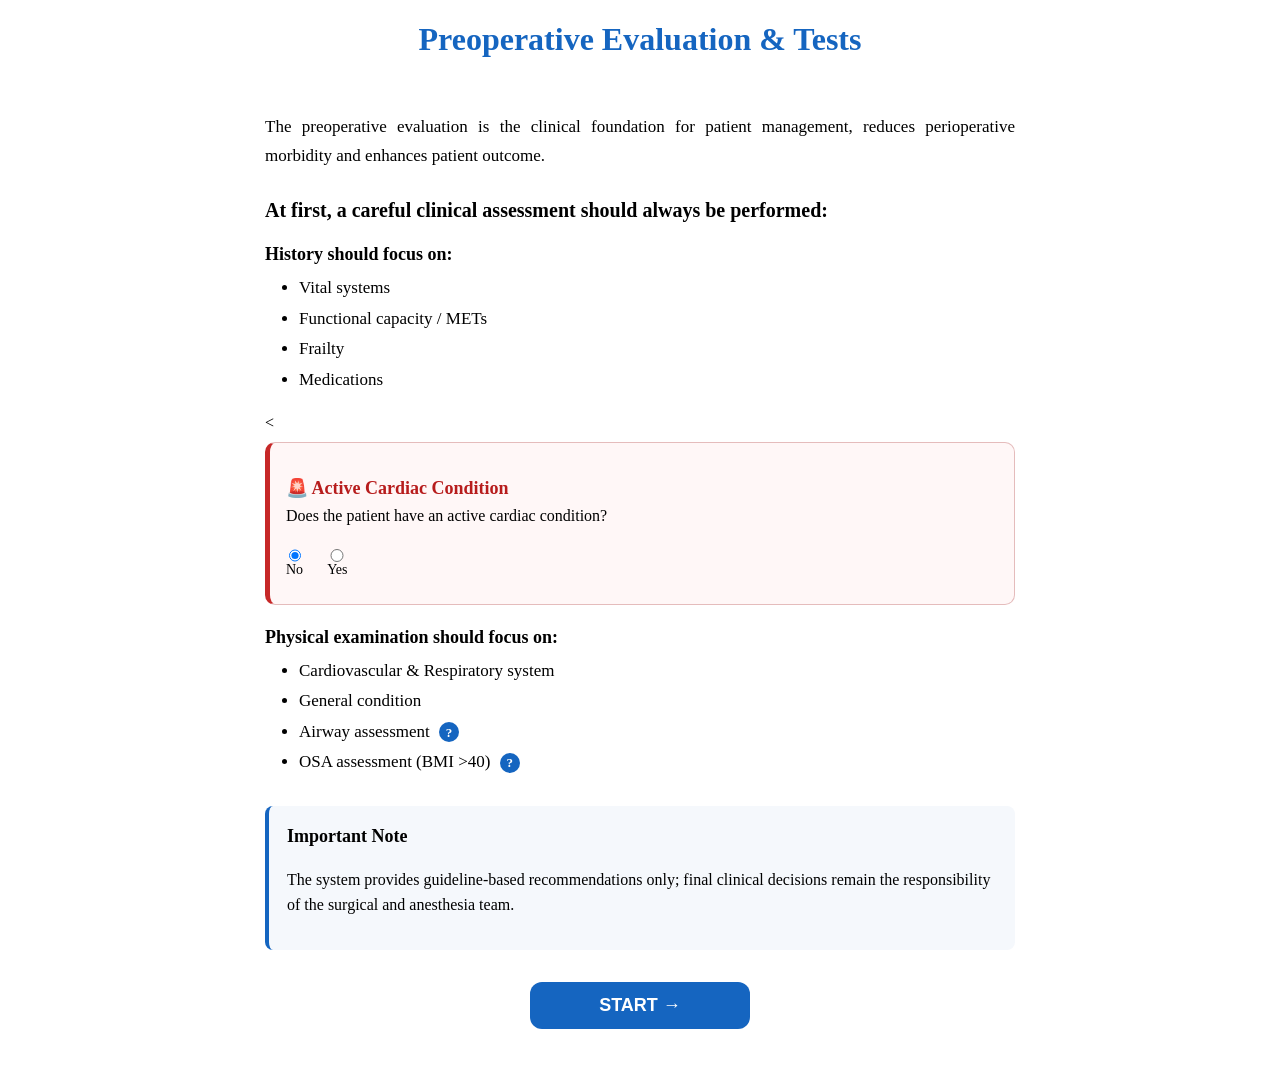
<file: index.html>
<!DOCTYPE html>
<html lang="en">
<head>
    <meta charset="UTF-8">
    <meta name="viewport" content="width=device-width, initial-scale=1.0">

    <title>Preoperative Evaluation & Tests </title>

    <meta name="theme-color" content="#1f7a6b">
<meta name="apple-mobile-web-app-capable" content="yes">
<meta name="apple-mobile-web-app-status-bar-style" content="default">
<meta name="apple-mobile-web-app-title" content="Preop Tests">

<link rel="apple-touch-icon" href="./icon-512.png">
<link rel="manifest" href="./manifest.json">
    <link rel="stylesheet" href="style.css">

    <style>
        .intro-card {
            max-width: 750px;
            margin: auto;
            padding: 28px 32px;
        }

        .intro-text {
            font-size: 17px;
            line-height: 1.7;
            text-align: justify;
        }

        .intro-card h2 {
            font-size: 20px;
            margin-top: 28px;
        }

        .intro-card h3 {
            font-size: 18px;
            margin-top: 22px;
            margin-bottom: 8px;
        }

        .intro-list {
            margin: 8px 0 18px 24px;
            padding-left: 10px;
            line-height: 1.8;
            font-size: 17px;
        }

        .important-note {
            margin-top: 28px;
            padding: 16px 18px;
            border-left: 4px solid #1565c0;
            background: #f5f8fc;
            border-radius: 8px;
            line-height: 1.6;
        }

        .important-note strong {
            font-size: 18px;
        }

        .help {
            display: inline-flex;
            align-items: center;
            justify-content: center;
            width: 20px;
            height: 20px;
            margin-left: 5px;
            border-radius: 50%;
            background: #1565c0;
            color: white;
            font-size: 13px;
            font-weight: bold;
            cursor: pointer;
        }

        #startBtn {
            display: block;
            margin: 32px auto 5px auto;
            min-width: 220px;
            padding: 13px 25px;
            font-size: 18px;
            font-weight: bold;
            cursor: pointer;
        }
    </style>
</head>

<body>

<div class="container">

    <h1>Preoperative Evaluation & Tests</h1>

    <div class="card intro-card">

        <p class="intro-text">
            The preoperative evaluation is the clinical foundation for patient management, 
            reduces perioperative morbidity and enhances patient outcome.
        </p>


        <h2>
            At first, a careful clinical assessment should always be performed:
        </h2>


        <h3>History should focus on:</h3>

        <ul class="intro-list">
            <li>Vital systems</li>
            <li>Functional capacity / METs</li>
            <li>Frailty</li>
            <li>Medications</li>
        </ul>
<<!-- ==========================================
     ACTIVE CARDIAC CONDITION
     ========================================== -->

<div class="active-cardiac-box">

    <h3>
        🚨 Active Cardiac Condition
    </h3>

    <p class="cardiac-question">
        Does the patient have an active cardiac condition?
    </p>

    <div class="cardiac-choice">

        <label>
            <input
                type="radio"
                name="activeCardiac"
                value="no"
                checked
            >
            No
        </label>

        <label>
            <input
                type="radio"
                name="activeCardiac"
                value="yes"
            >
            Yes
        </label>

    </div>

    <div
        id="activeCardiacOptions"
        style="display:none;"
    >

        <label class="cardiac-disease-row">
            <span>Acute Coronary Syndrome (ACS)</span>
            <input
                type="checkbox"
                name="activeCardiacType"
                value="acs"
            >
        </label>

        <label class="cardiac-disease-row">
            <span>Unstable / Symptomatic Arrhythmia</span>
            <input
                type="checkbox"
                name="activeCardiacType"
                value="arrhythmia"
            >
        </label>

        <label class="cardiac-disease-row">
            <span>Decompensated Heart Failure</span>
            <input
                type="checkbox"
                name="activeCardiacType"
                value="heartFailure"
            >
        </label>

        <label class="cardiac-disease-row">
            <span>Other Unstable Cardiac Condition</span>
            <input
                type="checkbox"
                name="activeCardiacType"
                value="other"
            >
        </label>

    </div>

</div>
        <h3>Physical examination should focus on:</h3>

        <ul class="intro-list">

            <li>
                Cardiovascular & Respiratory system
            </li>

            <li>
                General condition
            </li>

            <li>
                Airway assessment
                <span
                    class="help"
                    onclick="showAirwayHelp()"
                    title="Airway Assessment"
                >?</span>
            </li>

            <li>
                OSA assessment (BMI &gt;40)
                <span
                    class="help"
                    onclick="showOSAHelp()"
                    title="STOP-BANG"
                >?</span>
            </li>

        </ul>


        <div class="important-note">

            <strong>Important Note</strong>

            <p>
                The system provides guideline-based recommendations only;
                final clinical decisions remain the responsibility of the
                surgical and anesthesia team.
            </p>

        </div>
        <button
            type="button"
            id="startBtn"
        >
            START →
        </button>

    </div>

</div>


 <script src="index.js"></script>
</body>
</html>
</file>
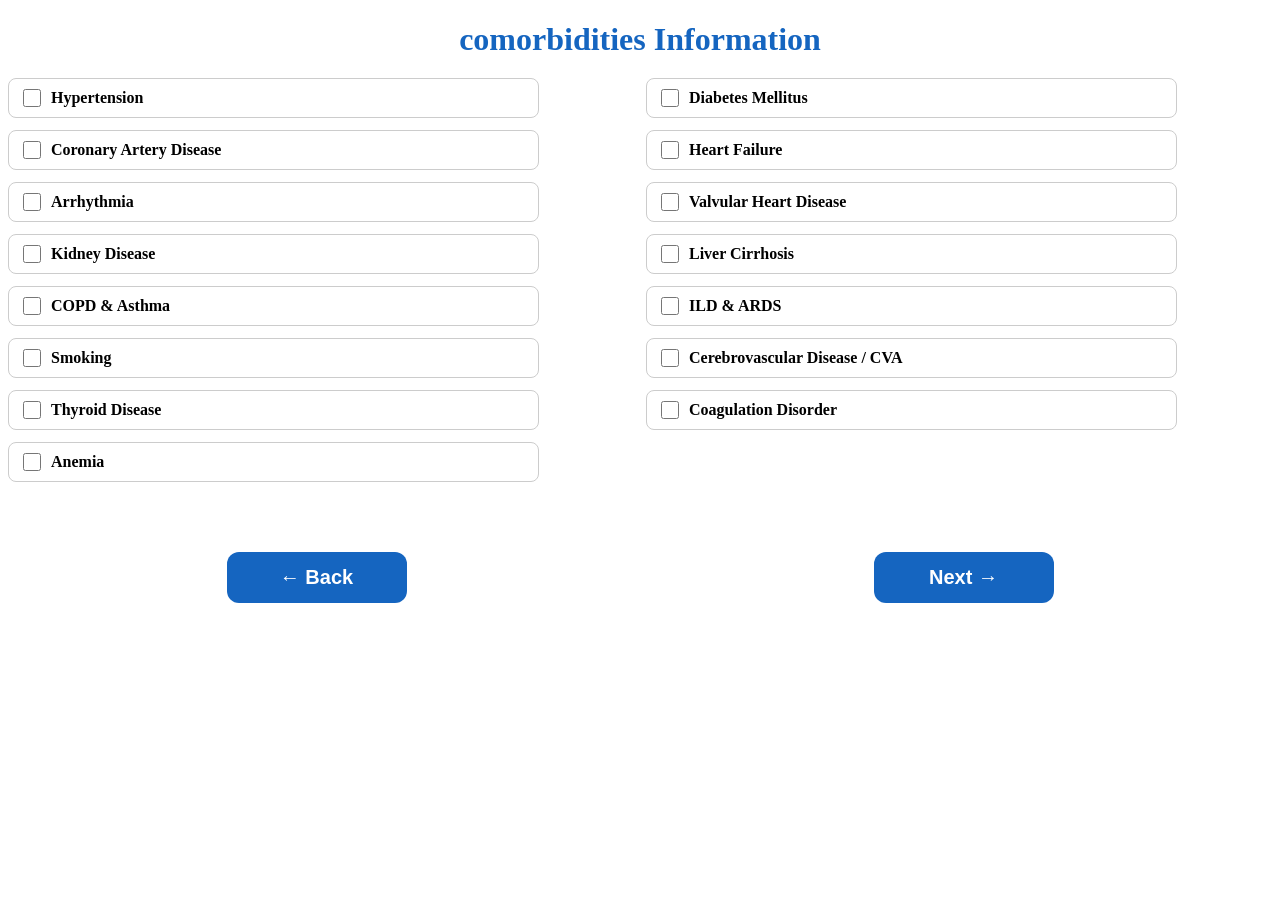
<file: comorbidities.html>
<!DOCTYPE html>
<html lang="en">

<head>
<meta charset="UTF-8">
<meta name="viewport" content="width=device-width, initial-scale=1.0">

<title>Comorbidities</title>

<link rel="stylesheet" href="style.css">
</head>

<body>

<div class="container">

<h1>comorbidities Information</h1>

<div class="comorbidities-grid">

    <label class="condition-box">
        <input type="checkbox" id="hypertension">
        <span>Hypertension</span>
    </label>

    <label class="condition-box">
        <input type="checkbox" id="diabetes">
        <span>Diabetes Mellitus</span>
    </label>

    <label class="condition-box">
        <input type="checkbox" id="cad">
        <span>Coronary Artery Disease</span>
    </label>

    <label class="condition-box">
        <input type="checkbox" id="heartFailure">
        <span>Heart Failure</span>
    </label>

    <label class="condition-box">
        <input type="checkbox" id="arrhythmia">
        <span>Arrhythmia</span>
    </label>

    <label class="condition-box">
        <input type="checkbox" id="valvular">
        <span>Valvular Heart Disease</span>
    </label>

    <label class="condition-box">
        <input type="checkbox" id="ckd">
        <span>Kidney Disease</span>
    </label>

    <label class="condition-box">
        <input type="checkbox" id="liver">
        <span>Liver Cirrhosis</span>
    </label>

    <label class="condition-box">
        <input type="checkbox" id="copdAsthma">
        <span>COPD & Asthma</span>
    </label>

     <label class="condition-box">
        <input type="checkbox" id="ildArds">
        <span>ILD & ARDS</span>
    </label>
    
    <label class="condition-box">
        <input type="checkbox" id="smoking">
        <span>Smoking</span>
    </label>

    <label class="condition-box">
        <input type="checkbox" id="cva">
        <span>Cerebrovascular Disease / CVA</span>
    </label>

    <label class="condition-box">
        <input type="checkbox" id="thyroid">
        <span>Thyroid Disease</span>
    </label>

    <label class="condition-box">
        <input type="checkbox" id="bleeding">
        <span>Coagulation Disorder</span>
    </label>

    <label class="condition-box">
        <input type="checkbox" id="anemia">
        <span>Anemia</span>
    </label>

</div>

<div class="button-group">

    <button type="button" onclick="history.back()">
        ← Back
    </button>

    <button type="button" onclick="goNext()">
        Next →
    </button>

</div>

</div>

<script src="comorbidities.js"></script>

</body>
</html>
</file>
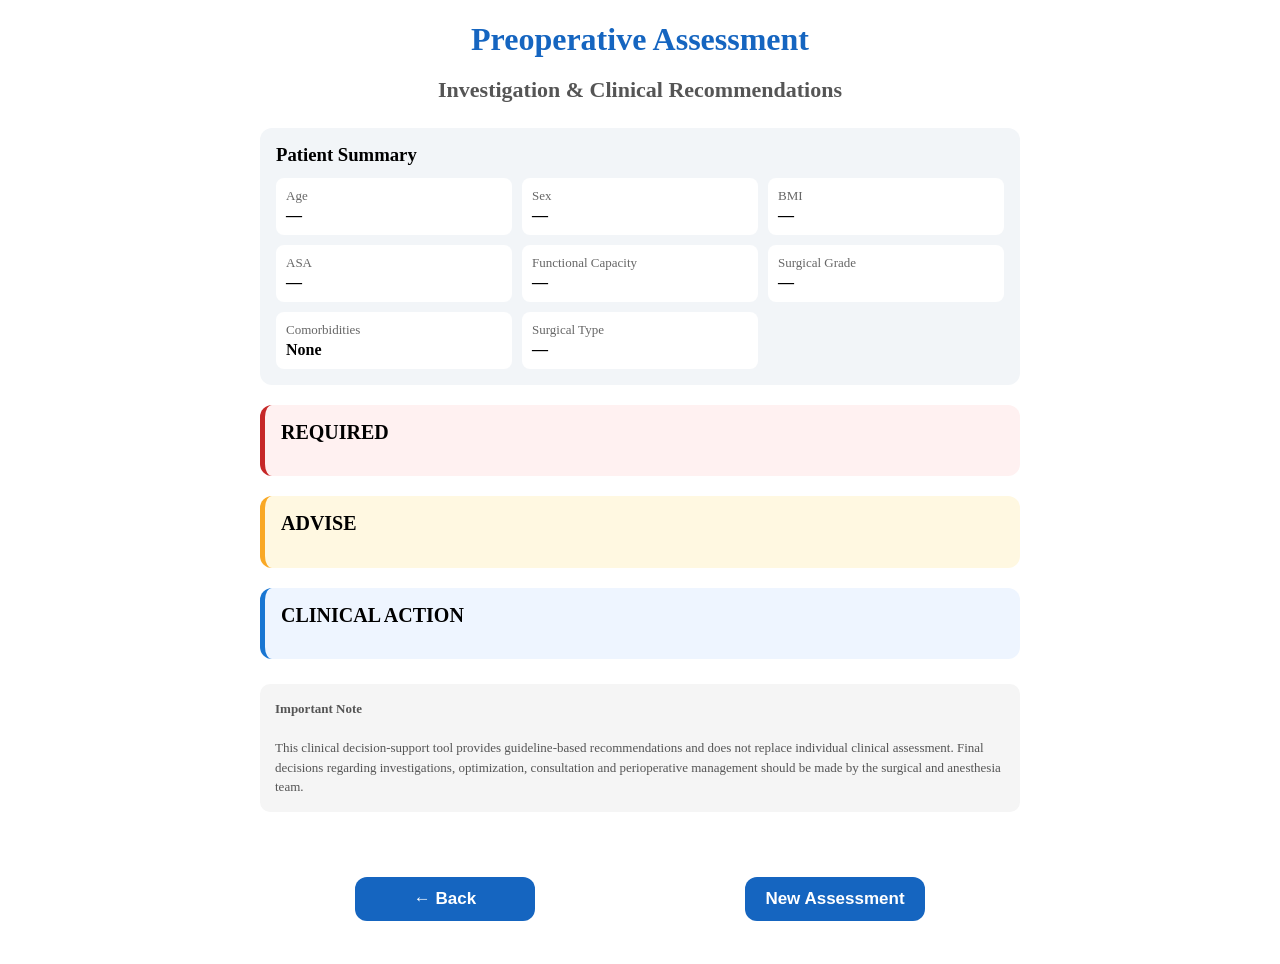
<file: investigations.html>
<!DOCTYPE html>
<html lang="en">

<head>

<meta charset="UTF-8">

<meta
    name="viewport"
    content="width=device-width, initial-scale=1.0"
>

<title>Preoperative Assessment Results</title>

<link
    rel="stylesheet"
    href="style.css"
>

<style>

/* ==========================================
   RESULTS PAGE
   ========================================== */

.results-card {
    max-width: 760px;
    margin: 0 auto;
}


/* ------------------------------------------
   Patient Summary
   ------------------------------------------ */

.patient-summary {

    background: #f2f5f8;

    border-radius: 12px;

    padding: 16px;

    margin-bottom: 20px;

}

.patient-summary h3 {

    margin-top: 0;

    margin-bottom: 12px;

}

.summary-grid {

    display: grid;

    grid-template-columns:
        repeat(3, 1fr);

    gap: 10px;

}

.summary-item {

    background: white;

    border-radius: 8px;

    padding: 10px;

}

.summary-label {

    font-size: 13px;

    color: #666;

}

.summary-value {

    font-weight: 600;

    margin-top: 3px;

}


/* ------------------------------------------
   Result Sections
   ------------------------------------------ */

.result-section {

    margin-top: 20px;

    border-radius: 12px;

    padding: 16px;

}

.result-section h2 {

    margin-top: 0;

    font-size: 20px;

}


/* REQUIRED */

.required-section {

    background: #fff1f1;

    border-left:
        5px solid #c62828;

}


/* ADVISE */

.advise-section {

    background: #fff8e1;

    border-left:
        5px solid #f9a825;

}


/* CLINICAL ACTION */

.action-section {

    background: #eef5ff;

    border-left:
        5px solid #1976d2;

}

/* DRUG ACTION */

.drug-action-section {

    background: #f3eefc;

    border-left:
        5px solid #7b1fa2;

}
/* ------------------------------------------
   Individual Result
   ------------------------------------------ */

.result-row {

    background: white;

    border-radius: 8px;

    padding: 12px;

    margin-top: 10px;

}

.result-row strong {

    display: block;

    font-size: 16px;

}

.result-row p {

    margin:

        6px 0 0 0;

    font-size: 14px;

    line-height: 1.5;

    color: #555;

}


/* ------------------------------------------
   Empty section
   ------------------------------------------ */

.empty-result {

    background: white;

    border-radius: 8px;

    padding: 12px;

    color: #666;

    font-size: 14px;

}


/* ------------------------------------------
   Disclaimer
   ------------------------------------------ */

.disclaimer {

    margin-top: 25px;

    padding: 15px;

    background: #f5f5f5;

    border-radius: 10px;

    font-size: 13px;

    line-height: 1.5;

    color: #555;

}


/* ------------------------------------------
   Buttons
   ------------------------------------------ */

.button-group {

    display: flex;

    justify-content: center;

    gap: 20px;

    margin-top: 30px;

    flex-wrap: wrap;

}

.button-group button {

    min-width: 180px;

    padding: 12px 20px;

    font-size: 17px;

}


/* ------------------------------------------
   Mobile
   ------------------------------------------ */

@media (max-width: 600px) {

    .summary-grid {

        grid-template-columns:
            repeat(2, 1fr);

    }

}

</style>

</head>


<body>

<div class="container">

    <h1>
        Preoperative Assessment
    </h1>

    <h2 class="subtitle">
        Investigation & Clinical Recommendations
    </h2>


    <!-- ACTIVE CARDIAC CONDITION -->

    <div
        id="activeCardiacAlert"
        class="active-cardiac-alert"
        style="display:none;"
    >

        <h2>🚨 ACTIVE CARDIAC CONDITION</h2>

        <p id="activeCardiacConditionText">
            Active cardiac condition identified.
        </p>

        <div class="clinical-action">

            <h3>CLINICAL ACTION</h3>

            <p id="activeCardiacAction">
                Cardiovascular evaluation and optimization are advised.
            </p>

        </div>

    </div>


    <div class="card results-card">
    


        <!-- ==================================
             PATIENT SUMMARY
             ================================== -->

        <div
            class="patient-summary"
            id="patientSummary"
        >

            <h3>
                Patient Summary
            </h3>

            <div class="summary-grid">

                <div class="summary-item">

                    <div class="summary-label">
                        Age
                    </div>

                    <div
                        class="summary-value"
                        id="resultAge"
                    >
                        —
                    </div>

                </div>


                <div class="summary-item">

                    <div class="summary-label">
                        Sex
                    </div>

                    <div
                        class="summary-value"
                        id="resultSex"
                    >
                        —
                    </div>

                </div>


                <div class="summary-item">

                    <div class="summary-label">
                        BMI
                    </div>

                    <div
                        class="summary-value"
                        id="resultBMI"
                    >
                        —
                    </div>

                </div>


                <div class="summary-item">

                    <div class="summary-label">
                        ASA
                    </div>

                    <div
                        class="summary-value"
                        id="resultASA"
                    >
                        —
                    </div>

                </div>


                <div class="summary-item">

                    <div class="summary-label">
                        Functional Capacity
                    </div>

                    <div
                        class="summary-value"
                        id="resultMETs"
                    >
                        —
                    </div>

                </div>


                <div class="summary-item">

                    <div class="summary-label">
                        Surgical Grade
                    </div>

                    <div
                        class="summary-value"
                        id="resultGrade"
                    >
                        —
                    </div>

                </div>
                 <div class="summary-item">

                 <div class="summary-label">
                  Comorbidities
                </div>

                 <div
                 class="summary-value"
                 id="resultComorbidities"
                   >
                   —
                 </div>

               </div>
                <div class="summary-item">

                <div class="summary-label">
                 Surgical Type
                 </div>

                  <div
                  class="summary-value"
                  id="resultSurgicalType"
                   >
                   —
                   </div>

                </div>
            </div>

        </div>


        <!-- ==================================
             RESULTS
             ================================== -->

        <div id="results">

            <div class="empty-result">
                Calculating recommendations...
            </div>

        </div>


        <!-- ==================================
             DISCLAIMER
             ================================== -->

        <div class="disclaimer">

            <strong>Important Note</strong>

            <br><br>

            This clinical decision-support tool provides
            guideline-based recommendations and does not
            replace individual clinical assessment.

            Final decisions regarding investigations,
            optimization, consultation and perioperative
            management should be made by the
            surgical and anesthesia team.

        </div>


        <!-- ==================================
             NAVIGATION
             ================================== -->

        <div class="button-group">

            <button
                type="button"
                onclick="history.back()"
            >
                ← Back
            </button>

            <button
                type="button"
                onclick="startNewAssessment()"
            >
                New Assessment
            </button>

        </div>


    </div>

</div>


<script>

/* ==========================================
   LOAD PATIENT SUMMARY
   ========================================== */

function getStoredData(key) {

    try {

        return JSON.parse(
            localStorage.getItem(key)
        ) || {};

    } catch (error) {

        return {};

    }

}


const summaryPatient =
    getStoredData("patientData");

const summarySurgery =
    getStoredData("surgeryData");


/* ------------------------------------------
   Patient information
   ------------------------------------------ */

document.getElementById("resultAge")
    .textContent =
    summaryPatient.age || "—";


document.getElementById("resultSex")
    .textContent =
    summaryPatient.sex || "—";


document.getElementById("resultBMI")
    .textContent =
    summaryPatient.bmi || "—";


document.getElementById("resultASA")
    .textContent =
    summaryPatient.asa
        ? "ASA " + summaryPatient.asa
        : "—";


const metsLabels = {

    excellent: "≥10 METs",

    good: "4–10 METs",

    poor: "<4 METs",

    unknown: "Unknown"

};


document.getElementById("resultMETs")
    .textContent =
    metsLabels[summaryPatient.mets]
        || "—";


/* ------------------------------------------
   Surgical grade
   ------------------------------------------ */

const gradeLabels = {

    minimal: "Minimal",

    mild: "Mild",

    grade2: "Grade 2",

    grade3: "Grade 3"

};


document.getElementById("resultGrade")
    .textContent =
    gradeLabels[summarySurgery.grade]
        || "—";


/* ==========================================
   NEW ASSESSMENT
   ========================================== */

function startNewAssessment() {

    localStorage.removeItem(
        "patientData"
    );

    localStorage.removeItem(
        "comorbiditiesData"
    );

    localStorage.removeItem(
        "surgeryData"
    );

    localStorage.removeItem(
        "investigationResults"
    );

    window.location.href =
        "index.html";

}

</script>


<script src="investigations.js"></script>

</body>

</html>
</file>
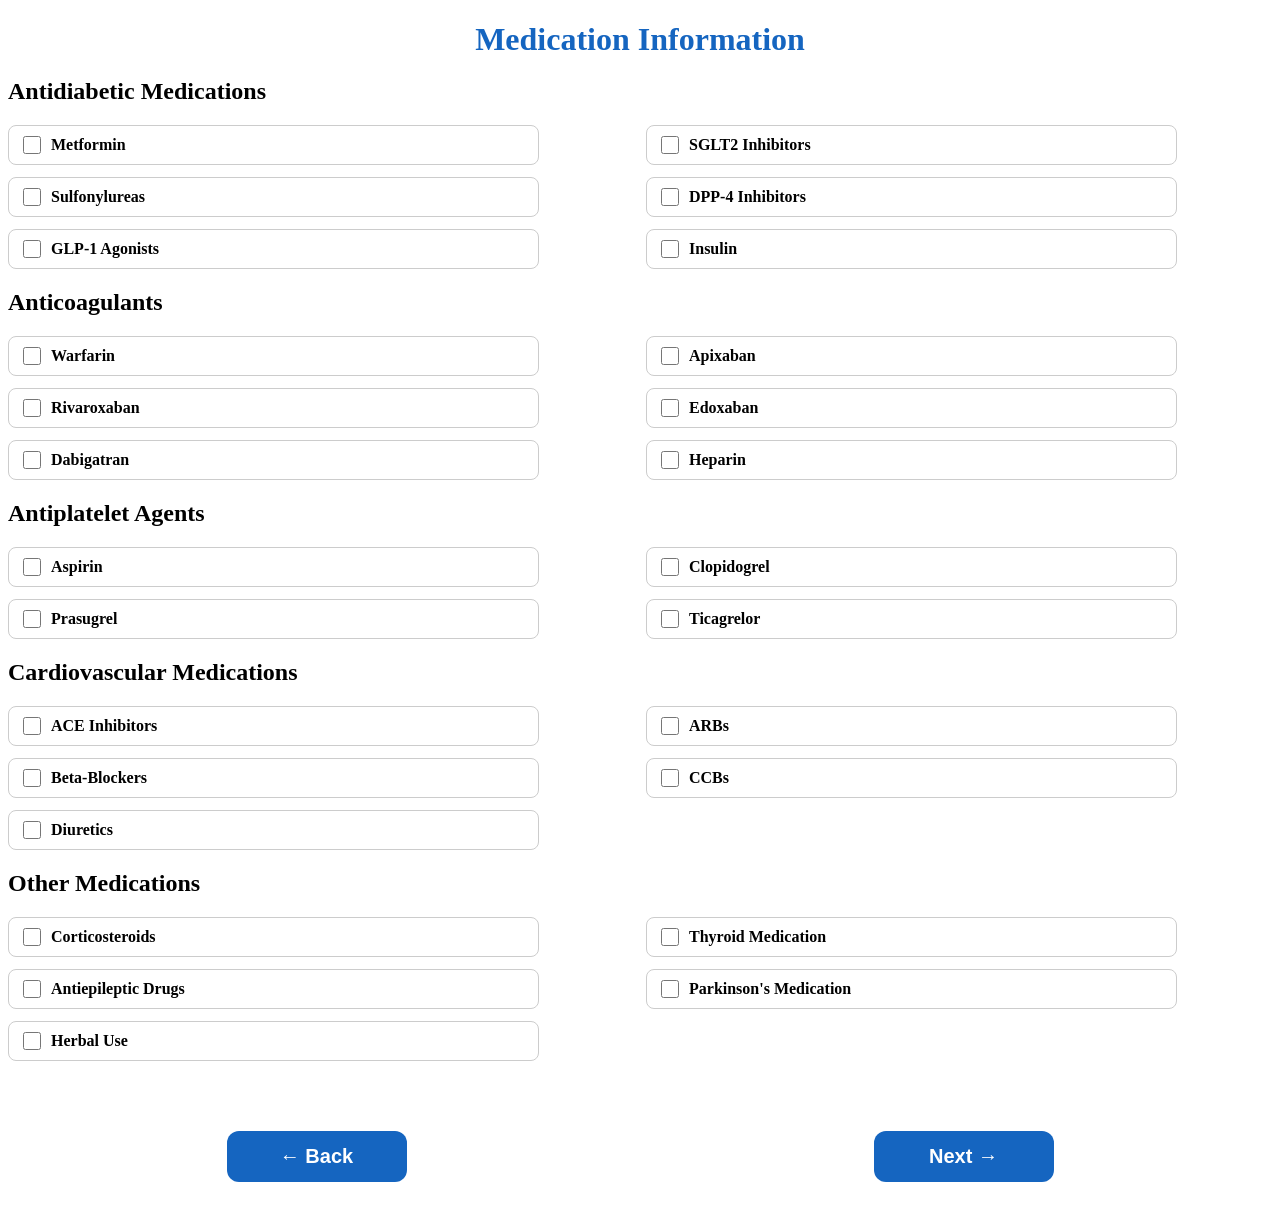
<file: medication.html>
<!DOCTYPE html>
<html lang="en">

<head>
<meta charset="UTF-8">
<meta name="viewport" content="width=device-width, initial-scale=1.0">

<title>Medication Information</title>

<link rel="stylesheet" href="style.css">
</head>

<body>

<div class="container">

<h1>Medication Information</h1>


<!-- ============================= -->
<!-- Antidiabetic Medications -->
<!-- ============================= -->

<h2>Antidiabetic Medications</h2>

<div class="comorbidities-grid">

    <label class="condition-box">
        <input type="checkbox" id="metformin">
        <span>Metformin</span>
    </label>

    <label class="condition-box">
        <input type="checkbox" id="sglt2">
        <span>SGLT2 Inhibitors</span>
    </label>

    <label class="condition-box">
        <input type="checkbox" id="sulfonylurea">
        <span>Sulfonylureas</span>
    </label>

    <label class="condition-box">
        <input type="checkbox" id="dpp4">
        <span>DPP-4 Inhibitors</span>
    </label>

    <label class="condition-box">
        <input type="checkbox" id="glp1">
        <span>GLP-1 Agonists</span>
    </label>

    <label class="condition-box">
        <input type="checkbox" id="insulin">
        <span>Insulin</span>
    </label>

</div>


<!-- ============================= -->
<!-- Anticoagulants -->
<!-- ============================= -->

<h2>Anticoagulants</h2>

<div class="comorbidities-grid">

    <label class="condition-box">
        <input type="checkbox" id="warfarin">
        <span>Warfarin</span>
    </label>

    <label class="condition-box">
        <input type="checkbox" id="apixaban">
        <span>Apixaban</span>
    </label>

    <label class="condition-box">
        <input type="checkbox" id="rivaroxaban">
        <span>Rivaroxaban</span>
    </label>

    <label class="condition-box">
        <input type="checkbox" id="edoxaban">
        <span>Edoxaban</span>
    </label>

    <label class="condition-box">
        <input type="checkbox" id="dabigatran">
        <span>Dabigatran</span>
    </label>

    <label class="condition-box">
        <input type="checkbox" id="heparin">
        <span>Heparin</span>
    </label>

</div>


<!-- ============================= -->
<!-- Antiplatelet Agents -->
<!-- ============================= -->

<h2>Antiplatelet Agents</h2>

<div class="comorbidities-grid">

    <label class="condition-box">
        <input type="checkbox" id="aspirin">
        <span>Aspirin</span>
    </label>

    <label class="condition-box">
        <input type="checkbox" id="clopidogrel">
        <span>Clopidogrel</span>
    </label>

    <label class="condition-box">
        <input type="checkbox" id="prasugrel">
        <span>Prasugrel</span>
    </label>

    <label class="condition-box">
        <input type="checkbox" id="ticagrelor">
        <span>Ticagrelor</span>
    </label>

</div>


<!-- ============================= -->
<!-- Cardiovascular Medications -->
<!-- ============================= -->

<h2>Cardiovascular Medications</h2>

<div class="comorbidities-grid">

    <label class="condition-box">
        <input type="checkbox" id="acei">
        <span>ACE Inhibitors</span>
    </label>

    <label class="condition-box">
        <input type="checkbox" id="arb">
        <span>ARBs</span>
    </label>

    <label class="condition-box">
        <input type="checkbox" id="betaBlocker">
        <span>Beta-Blockers</span>
    </label>

    <label class="condition-box">
        <input type="checkbox" id="ccb">
        <span>CCBs</span>
    </label>

    <label class="condition-box">
        <input type="checkbox" id="diuretic">
        <span>Diuretics</span>
    </label>

</div>


<!-- ============================= -->
<!-- Other Medications -->
<!-- ============================= -->

<h2>Other Medications</h2>

<div class="comorbidities-grid">

    <label class="condition-box">
        <input type="checkbox" id="steroid">
        <span>Corticosteroids</span>
    </label>

    <label class="condition-box">
        <input type="checkbox" id="thyroidMedication">
        <span>Thyroid Medication</span>
    </label>

    <label class="condition-box">
        <input type="checkbox" id="antiepileptic">
        <span>Antiepileptic Drugs</span>
    </label>

    <label class="condition-box">
        <input type="checkbox" id="parkinsonMedication">
        <span>Parkinson's Medication</span>
    </label>

    <label class="condition-box">
        <input type="checkbox" id="herbal">
        <span>Herbal Use</span>
    </label>

</div>


<!-- ============================= -->
<!-- Navigation -->
<!-- ============================= -->

<div class="button-group">

    <button type="button" onclick="history.back()">
        ← Back
    </button>

    <button type="button" id="nextBtn">
        Next →
    </button>

</div>

</div>

<script src="medication.js"></script>

</body>
</html>
</file>
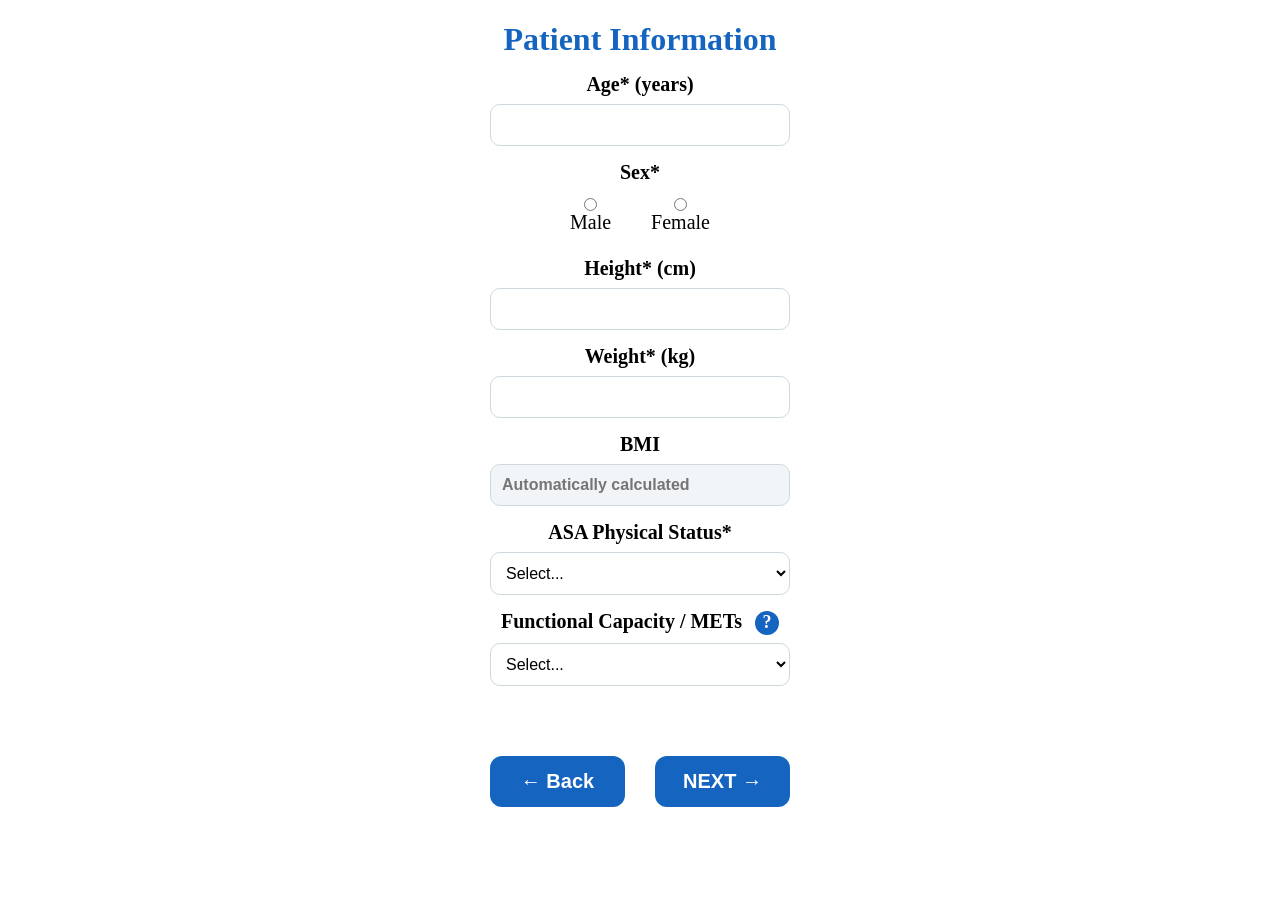
<file: patient.html>
<!DOCTYPE html>
<html lang="en">
<head> 
<meta charset="UTF-8">
<meta name="viewport" content="width=device-width, initial-scale=1.0">
    
<title>Patient Information</title>

<link rel="stylesheet" href="style.css">

<style>
.patient-card {
    max-width: 300px;
    margin: auto;
}

.patient-card label {
    display: block;
    margin-top: 15px;
    font-weight: 600;
}

.patient-card input,
.patient-card select {
    width: 100%;
    padding: 11px;
    margin-top: 6px;
    box-sizing: border-box;
}

.sex-group {
    display: flex;
    justify-content: center;
    align-items: center;
    gap: 40px;
    margin-top: 8px;
}

.sex-group label {
    margin-top: 0;
    font-weight: normal;
}

.bmi-display {
    background: #f2f5f8;
    font-weight: bold;
}

.navigation {
    display: flex;
    justify-content: center;
    margin-top: 35px;
    gap: 30px;
}

.navigation button {
   width: 220px;
    font-size: 20px;
    padding: 14px;
}
</style>
</head>

<body>

<div class="container">

    <h1>Patient Information</h1>

    <div class="card patient-card">

        <label for="age">
            Age* (years)
        </label>
        <input
            type="number"
            id="age"
            min="0"
            max="120"
        >

        <label>
            Sex*
        </label>

        <div class="sex-group">
            <label>
                <input type="radio" name="sex" value="Male">
                Male
            </label>

            <label>
                <input type="radio" name="sex" value="Female">
                Female
            </label>
        </div>

        <label for="height">
            Height* (cm)
        </label>
        <input
            type="number"
            id="height"
            min="30"
            max="250"
            step="0.1"
        >

        <label for="weight">
            Weight* (kg)
        </label>
        <input
            type="number"
            id="weight"
            min="1"
            max="300"
            step="0.1"
        >

        <label for="bmi">
            BMI
        </label>
        <input
            type="text"
            id="bmi"
            class="bmi-display"
            readonly
            placeholder="Automatically calculated"
        >

        <label for="asa">
            ASA Physical Status*
        </label>

        <select id="asa">
            <option value="">Select...</option>
            <option value="1">ASA I</option>
            <option value="2">ASA II</option>
            <option value="3">ASA III</option>
            <option value="4">ASA IV</option>
            <option value="5">ASA V</option>
            <option value="6">ASA VI</option>
        </select>

        <label for="mets">
            Functional Capacity / METs
            <span
                class="help"
                onclick="showMetsInfo()"
            >?</span>
        </label>

        <select id="mets">
            <option value="">Select...</option>
            <option value="excellent">
                ≥10 METs (Excellent)
            </option>
            <option value="good">
                4–10 METs (Moderate–Good)
            </option>
            <option value="poor">
                &lt;4 METs (Poor)
            </option>
            <option value="unknown">
                Unknown
            </option>
        </select>

      <div class="navigation">

            <button
                type="button"
                onclick="goBack()"
            >
                ← Back
            </button>

            <button
                type="button"
                onclick="goNext()"
            >
                NEXT →
            </button>

        </div>

    </div>

</div>

<script src="patient.js"></script>

</body>
</html>
</file>
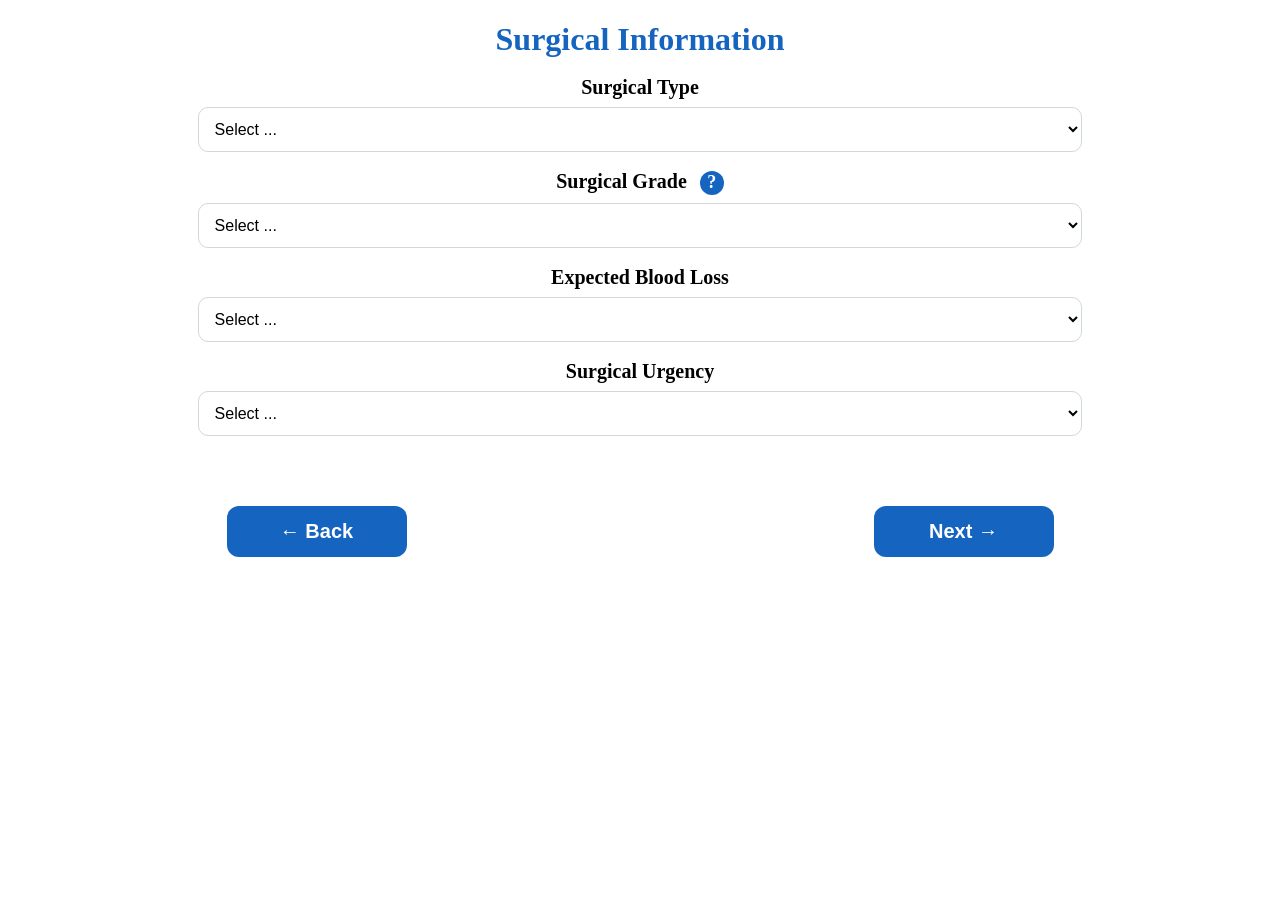
<file: surgical.html>
<!DOCTYPE html>
<html lang="en">

<head>

<meta charset="UTF-8">
<meta name="viewport" content="width=device-width, initial-scale=1.0">

<title>Surgical Information</title>

<link rel="stylesheet" href="style.css">

</head>

<body>

<div class="container">

<h1>Surgical Information</h1>

<div class="card">

<label>Surgical Type</label>

<select id="surgicalType">

<option value="">Select ...</option>

<option value="general">General Surgery</option>
<option value="orthopedic">Orthopedic Surgery</option>
<option value="bariatric">Bariatric Surgery</option>
  <option value="neurosurgery">Neurosurgery</option>
<option value="cardiac">Cardiac Surgery</option>
<option value="thoracic">Thoracic Surgery</option>
<option value="vascular">Vascular Surgery</option>
<option value="urologic">Urologic Surgery</option>
<option value="gynecologic">Gynecologic Surgery</option>
<option value="obstetric">Obstetric Surgery</option>
<option value="ent">ENT Surgery</option>
<option value="ophthalmic">Ophthalmic Surgery</option>
<option value="plastic">Plastic Surgery</option>
<option value="pediatric">Pediatric Surgery</option>
<option value="transplant">Transplant Surgery</option>
<option value="other">Other</option>

</select>


<label>
Surgical Grade

<span
class="help"
onclick="showGradeInfo()"
>?</span>

</label>

<select id="grade">

<option value="">Select ...</option>

<option value="minimal">Minimal</option>

<option value="mild">Mild</option>

<option value="grade2">Grade 2</option>

<option value="grade3">Grade 3</option>

</select>


<label>Expected Blood Loss</label>

<select id="bloodLoss">

<option value="">Select ...</option>

<option value="low">Low (&lt;500 mL)</option>

<option value="moderate">
Moderate (500–1000 mL)
</option>

<option value="high">
High (&gt;1000 mL)
</option>

</select>


<label>Surgical Urgency</label>

<select id="urgency">

<option value="">Select ...</option>

<option value="elective">Elective</option>

<option value="urgent">Urgent</option>

<option value="emergency">Emergency</option>

</select>


<div class="button-group">

<button
type="button"
onclick="history.back()"
>
← Back
</button>

<button
type="button"
id="nextBtn"
>
Next →
</button>

</div>

</div>

</div>

<script src="surgical.js"></script>

</body>

</html>
</file>
<file: style.css>
.card-header{
    text-align:center;
    margin-bottom:25px;
}

.card-header h2{
    margin:0;
    color:#1565c0;
    font-size:24px;
}
.card label{
    text-align:center;
    display:block;
    margin-top:18px;
    margin-bottom:8px;
    font-size:20px;
    font-weight:600;
}
h1{
    text-align: center;
    font-size: 32px;
    color: #1565c0;
    margin-bottom: 10px;
}
.subtitle{
    text-align:center;
    font-size:22px;
    font-weight:600;
    color:#555;
    margin-bottom:25px;
}
input,
select,
.select-btn{
    width:70%;
    display:block;
    margin:0 auto;
    padding:12px;
    border:1px solid #cfd8dc;
    border-radius:10px;
    box-sizing:border-box;
    font-size:16px;
    background:#fff;
}
.radio-group{
    justify-content:center;
    display:flex;
    gap:30px;
    align-items:center;
}
.multi-select{
    position:relative;
    margin-bottom:20px;
}

.select-btn{
    display:flex;
    justify-content:space-between;
    align-items:center;
    cursor:pointer;
}

.dropdown{
    position:absolute;
    top:100%;
    left:0;
    right:0;
    background:#fff;
    border:1px solid #cfd8dc;
    border-radius:10px;
    margin-top:6px;
    max-height:260px;
    overflow-y:auto;
    display:none;
    z-index:1000;
    box-shadow:0 8px 20px rgba(0,0,0,.15);
}

.dropdown label{
    display:flex;
    align-items:center;
    gap:10px;
    padding:10px 15px;
    margin:0;
    font-size:18px;
    font-weight:400;
}
.dropdown input[type="checkbox"]{
    width:18px;
    height:18px;
    margin:0;
    flex-shrink:0;
}
.dropdown label:hover{
    background:#f5f5f5;
}
button{

display:block;

width:220px;

margin:35px auto;

padding:15px 25px;

background:#1565c0;

color:white;

border:none;

border-radius:12px;

font-size:22px;

font-weight:bold;

cursor:pointer;

transition:0.3s;

}
button:hover{

background:#0d47a1;

transform:scale(1.03);

}
.button-group{

display:flex;

justify-content:center;

gap:30px;

margin-top:35px;

}

.button-group button{

width:180px;

font-size:20px;

padding:14px;

}
.help{
    display:inline-flex;
    justify-content:center;
    align-items:center;
    width:24px;
    height:24px;
    margin-left:8px;
    border-radius:50%;
    background:#1565c0;
    color:white;
    font-size:18px;
    font-weight:900;
    cursor:pointer;
}
.help:hover{
    color:#0d47a1;
}
/* ==========================================
   Comorbidities
   ========================================== */

.comorbidities-grid {
    display: grid;
    grid-template-columns: repeat(2, 1fr);
    gap: 12px;
    margin-top: 20px;
}

.condition-box {
    display: flex;
    align-items: center;
    gap: 10px;
    border: 1px solid #ccc;
    border-radius: 8px;
    padding: 10px 14px;
    width: 80%;
    cursor: pointer;
    background: #fff;
}

.condition-box input {
    width: 18px;
    height: 18px;
    margin: 0;
}

.condition-box span {
    font-size: 16px;
    font-weight: 600;
}
.active-cardiac-box {

    margin-top: 10px;
    padding: 12px 16px;

    background: #fff7f7;

    border: 1px solid #e5bcbc;

    border-left: 5px solid #c62828;

    border-radius: 10px;

}

.active-cardiac-box h3 {

    margin-top: 0;
    margin-bottom: 6px;

    color: #b71c1c;

}

.cardiac-question {

    margin: 4px 0 6px;

    font-weight: 300;

}

.cardiac-choice {

    display: flex;

    gap: 24px;

    margin-bottom: 6px;

}

.cardiac-choice label {

    font-weight: normal;
    font-size: 14px;

}
.cardiac-disease-row span {
    flex: 0 0 auto;
    text-align: left;
    font-size: 14px !important;
    font-weight: 600 !important;
}
.cardiac-disease-row {

    display: flex !important;
    align-items: center;
    justify-content: flex-start;

    gap: 12px;
    margin: 3px 0 !important;
    padding: 4px 2px;

    font-weight: 600 !important;
    font-size: 10px;
    color: #b71c1c;

    line-height: 1.25;
}
.cardiac-disease-row input[type="checkbox"] {
    flex: 0 0 20px;
    width: 18px;
    height: 18px;
    margin: 0;
    align-items: right;
    justify-self: end;
}#activeCardiacOptions {
    margin-top: 6px;
    padding: 8px 12px;
    background: #ffffff;
    border-radius: 8px;
}

/* همه بیماری‌ها یک ردیف کامل */
#activeCardiacOptions > label {
    display: grid !important;

    grid-template-columns: 1fr 28px;

    align-items: center;

    width: 100%;

    margin: 0 !important;

    padding: 7px 4px;

    font-weight: 600 !important;

    color: #b71c1c;

    line-height: 1.25;
}

/* checkboxها دقیقاً در یک ستون سمت راست */
#activeCardiacOptions > label input[type="checkbox"] {
    width: 22px;
    height: 22px;

    margin: 0;

    justify-self: end;
}
/* ================================
   Active Cardiac Alert
   ================================ */

.active-cardiac-alert {

    margin-bottom: 12px;

    padding: 12px 15px;

    background: #fff5f5;

    border: 2px solid #c62828;

    border-left: 6px solid #c62828;

    border-radius: 10px;

}

.active-cardiac-alert h2 {

    margin-top: 0;
    margin-bottom: 6px;

    color: #b71c1c;

    font-size: 12px;

}

.active-cardiac-alert p {

    line-height: 1.4;

    margin: 5px 0;

}

.clinical-action {

    margin-top: 8px;

    padding: 10px 12px;

    background: #ffffff;

    border-radius: 8px;

}

.clinical-action h3 {

    margin-top: 0;
    margin-bottom: 5px;

    color: #b71c1c;

}
</file>
